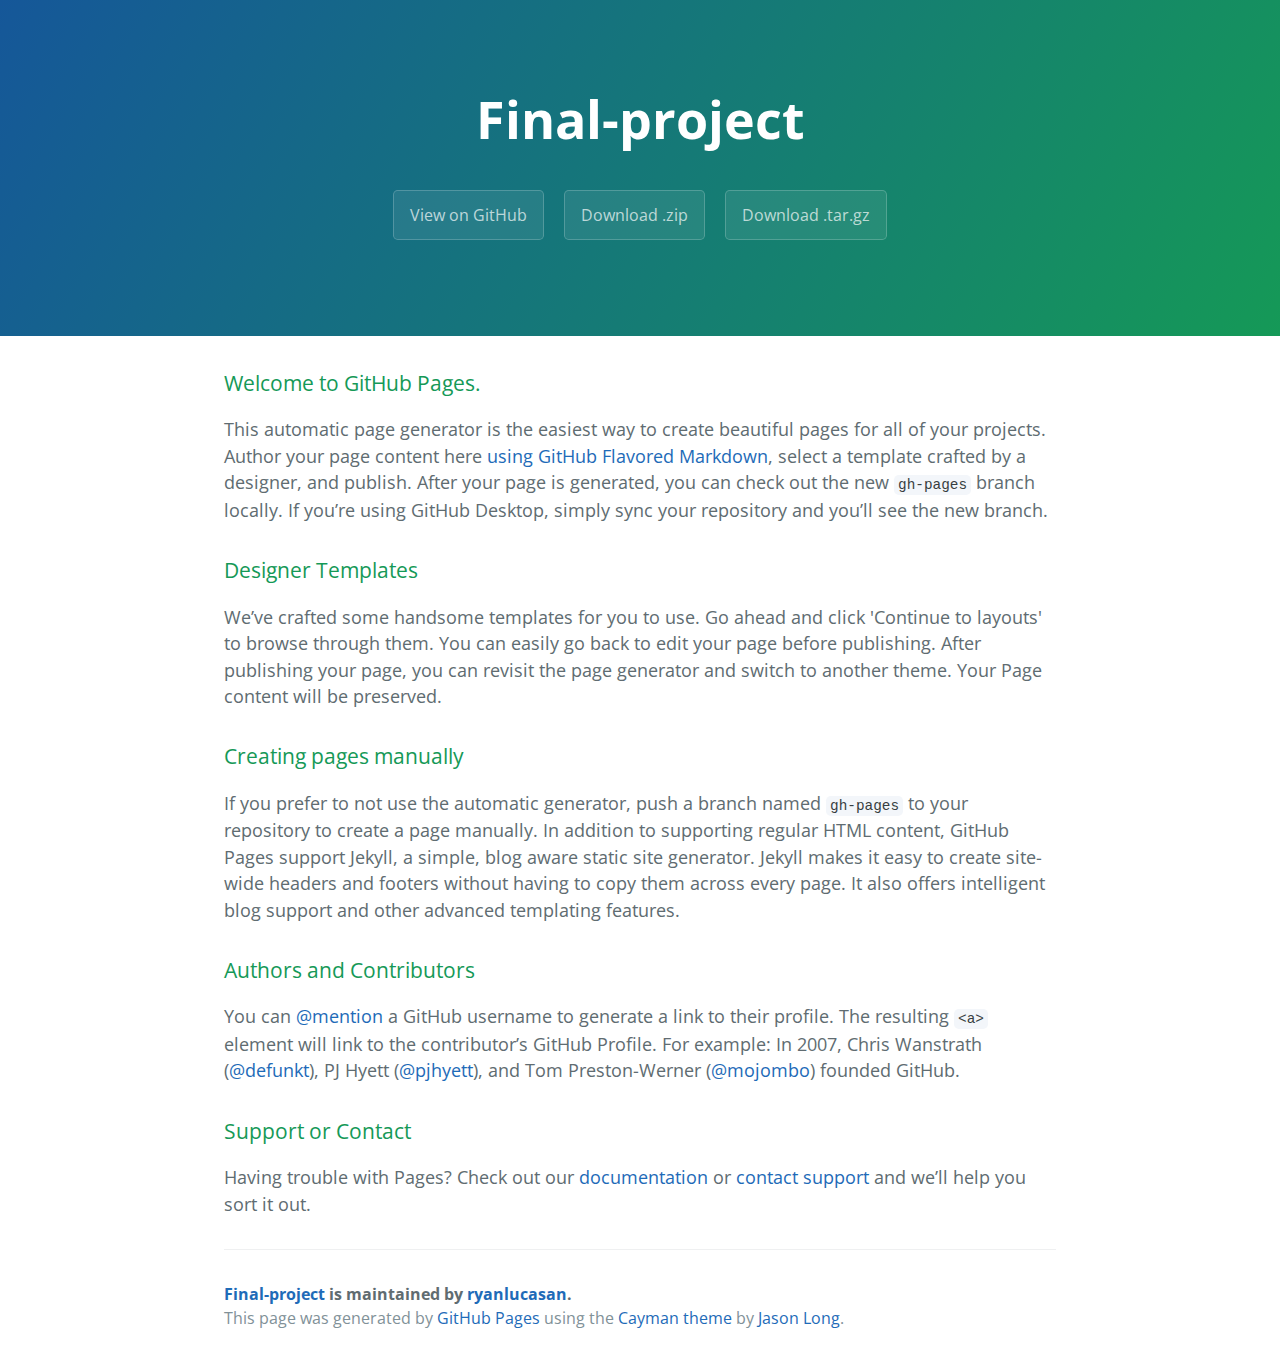
<file: index.html>
<!DOCTYPE html>
<html lang="en-us">
  <head>
    <meta charset="UTF-8">
    <title>Final-project by ryanlucasan</title>
    <meta name="viewport" content="width=device-width, initial-scale=1">
    <link rel="stylesheet" type="text/css" href="stylesheets/normalize.css" media="screen">
    <link href='https://fonts.googleapis.com/css?family=Open+Sans:400,700' rel='stylesheet' type='text/css'>
    <link rel="stylesheet" type="text/css" href="stylesheets/stylesheet.css" media="screen">
    <link rel="stylesheet" type="text/css" href="stylesheets/github-light.css" media="screen">
  </head>
  <body>
    <section class="page-header">
      <h1 class="project-name">Final-project</h1>
      <h2 class="project-tagline"></h2>
      <a href="https://github.com/ryanlucasan/Final-Project" class="btn">View on GitHub</a>
      <a href="https://github.com/ryanlucasan/Final-Project/zipball/master" class="btn">Download .zip</a>
      <a href="https://github.com/ryanlucasan/Final-Project/tarball/master" class="btn">Download .tar.gz</a>
    </section>

    <section class="main-content">
      <h3>
<a id="welcome-to-github-pages" class="anchor" href="#welcome-to-github-pages" aria-hidden="true"><span aria-hidden="true" class="octicon octicon-link"></span></a>Welcome to GitHub Pages.</h3>

<p>This automatic page generator is the easiest way to create beautiful pages for all of your projects. Author your page content here <a href="https://guides.github.com/features/mastering-markdown/">using GitHub Flavored Markdown</a>, select a template crafted by a designer, and publish. After your page is generated, you can check out the new <code>gh-pages</code> branch locally. If you’re using GitHub Desktop, simply sync your repository and you’ll see the new branch.</p>

<h3>
<a id="designer-templates" class="anchor" href="#designer-templates" aria-hidden="true"><span aria-hidden="true" class="octicon octicon-link"></span></a>Designer Templates</h3>

<p>We’ve crafted some handsome templates for you to use. Go ahead and click 'Continue to layouts' to browse through them. You can easily go back to edit your page before publishing. After publishing your page, you can revisit the page generator and switch to another theme. Your Page content will be preserved.</p>

<h3>
<a id="creating-pages-manually" class="anchor" href="#creating-pages-manually" aria-hidden="true"><span aria-hidden="true" class="octicon octicon-link"></span></a>Creating pages manually</h3>

<p>If you prefer to not use the automatic generator, push a branch named <code>gh-pages</code> to your repository to create a page manually. In addition to supporting regular HTML content, GitHub Pages support Jekyll, a simple, blog aware static site generator. Jekyll makes it easy to create site-wide headers and footers without having to copy them across every page. It also offers intelligent blog support and other advanced templating features.</p>

<h3>
<a id="authors-and-contributors" class="anchor" href="#authors-and-contributors" aria-hidden="true"><span aria-hidden="true" class="octicon octicon-link"></span></a>Authors and Contributors</h3>

<p>You can <a href="https://help.github.com/articles/basic-writing-and-formatting-syntax/#mentioning-users-and-teams" class="user-mention">@mention</a> a GitHub username to generate a link to their profile. The resulting <code>&lt;a&gt;</code> element will link to the contributor’s GitHub Profile. For example: In 2007, Chris Wanstrath (<a href="https://github.com/defunkt" class="user-mention">@defunkt</a>), PJ Hyett (<a href="https://github.com/pjhyett" class="user-mention">@pjhyett</a>), and Tom Preston-Werner (<a href="https://github.com/mojombo" class="user-mention">@mojombo</a>) founded GitHub.</p>

<h3>
<a id="support-or-contact" class="anchor" href="#support-or-contact" aria-hidden="true"><span aria-hidden="true" class="octicon octicon-link"></span></a>Support or Contact</h3>

<p>Having trouble with Pages? Check out our <a href="https://help.github.com/pages">documentation</a> or <a href="https://github.com/contact">contact support</a> and we’ll help you sort it out.</p>

      <footer class="site-footer">
        <span class="site-footer-owner"><a href="https://github.com/ryanlucasan/Final-Project">Final-project</a> is maintained by <a href="https://github.com/ryanlucasan">ryanlucasan</a>.</span>

        <span class="site-footer-credits">This page was generated by <a href="https://pages.github.com">GitHub Pages</a> using the <a href="https://github.com/jasonlong/cayman-theme">Cayman theme</a> by <a href="https://twitter.com/jasonlong">Jason Long</a>.</span>
      </footer>

    </section>

  
  </body>
</html>
</file>
<file: stylesheets/stylesheet.css>
* {
  box-sizing: border-box; }

body {
  padding: 0;
  margin: 0;
  font-family: "Open Sans", "Helvetica Neue", Helvetica, Arial, sans-serif;
  font-size: 16px;
  line-height: 1.5;
  color: #606c71; }

a {
  color: #1e6bb8;
  text-decoration: none; }
  a:hover {
    text-decoration: underline; }

.btn {
  display: inline-block;
  margin-bottom: 1rem;
  color: rgba(255, 255, 255, 0.7);
  background-color: rgba(255, 255, 255, 0.08);
  border-color: rgba(255, 255, 255, 0.2);
  border-style: solid;
  border-width: 1px;
  border-radius: 0.3rem;
  transition: color 0.2s, background-color 0.2s, border-color 0.2s; }
  .btn + .btn {
    margin-left: 1rem; }

.btn:hover {
  color: rgba(255, 255, 255, 0.8);
  text-decoration: none;
  background-color: rgba(255, 255, 255, 0.2);
  border-color: rgba(255, 255, 255, 0.3); }

@media screen and (min-width: 64em) {
  .btn {
    padding: 0.75rem 1rem; } }

@media screen and (min-width: 42em) and (max-width: 64em) {
  .btn {
    padding: 0.6rem 0.9rem;
    font-size: 0.9rem; } }

@media screen and (max-width: 42em) {
  .btn {
    display: block;
    width: 100%;
    padding: 0.75rem;
    font-size: 0.9rem; }
    .btn + .btn {
      margin-top: 1rem;
      margin-left: 0; } }

.page-header {
  color: #fff;
  text-align: center;
  background-color: #159957;
  background-image: linear-gradient(120deg, #155799, #159957); }

@media screen and (min-width: 64em) {
  .page-header {
    padding: 5rem 6rem; } }

@media screen and (min-width: 42em) and (max-width: 64em) {
  .page-header {
    padding: 3rem 4rem; } }

@media screen and (max-width: 42em) {
  .page-header {
    padding: 2rem 1rem; } }

.project-name {
  margin-top: 0;
  margin-bottom: 0.1rem; }

@media screen and (min-width: 64em) {
  .project-name {
    font-size: 3.25rem; } }

@media screen and (min-width: 42em) and (max-width: 64em) {
  .project-name {
    font-size: 2.25rem; } }

@media screen and (max-width: 42em) {
  .project-name {
    font-size: 1.75rem; } }

.project-tagline {
  margin-bottom: 2rem;
  font-weight: normal;
  opacity: 0.7; }

@media screen and (min-width: 64em) {
  .project-tagline {
    font-size: 1.25rem; } }

@media screen and (min-width: 42em) and (max-width: 64em) {
  .project-tagline {
    font-size: 1.15rem; } }

@media screen and (max-width: 42em) {
  .project-tagline {
    font-size: 1rem; } }

.main-content :first-child {
  margin-top: 0; }
.main-content img {
  max-width: 100%; }
.main-content h1, .main-content h2, .main-content h3, .main-content h4, .main-content h5, .main-content h6 {
  margin-top: 2rem;
  margin-bottom: 1rem;
  font-weight: normal;
  color: #159957; }
.main-content p {
  margin-bottom: 1em; }
.main-content code {
  padding: 2px 4px;
  font-family: Consolas, "Liberation Mono", Menlo, Courier, monospace;
  font-size: 0.9rem;
  color: #383e41;
  background-color: #f3f6fa;
  border-radius: 0.3rem; }
.main-content pre {
  padding: 0.8rem;
  margin-top: 0;
  margin-bottom: 1rem;
  font: 1rem Consolas, "Liberation Mono", Menlo, Courier, monospace;
  color: #567482;
  word-wrap: normal;
  background-color: #f3f6fa;
  border: solid 1px #dce6f0;
  border-radius: 0.3rem; }
  .main-content pre > code {
    padding: 0;
    margin: 0;
    font-size: 0.9rem;
    color: #567482;
    word-break: normal;
    white-space: pre;
    background: transparent;
    border: 0; }
.main-content .highlight {
  margin-bottom: 1rem; }
  .main-content .highlight pre {
    margin-bottom: 0;
    word-break: normal; }
.main-content .highlight pre, .main-content pre {
  padding: 0.8rem;
  overflow: auto;
  font-size: 0.9rem;
  line-height: 1.45;
  border-radius: 0.3rem; }
.main-content pre code, .main-content pre tt {
  display: inline;
  max-width: initial;
  padding: 0;
  margin: 0;
  overflow: initial;
  line-height: inherit;
  word-wrap: normal;
  background-color: transparent;
  border: 0; }
  .main-content pre code:before, .main-content pre code:after, .main-content pre tt:before, .main-content pre tt:after {
    content: normal; }
.main-content ul, .main-content ol {
  margin-top: 0; }
.main-content blockquote {
  padding: 0 1rem;
  margin-left: 0;
  color: #819198;
  border-left: 0.3rem solid #dce6f0; }
  .main-content blockquote > :first-child {
    margin-top: 0; }
  .main-content blockquote > :last-child {
    margin-bottom: 0; }
.main-content table {
  display: block;
  width: 100%;
  overflow: auto;
  word-break: normal;
  word-break: keep-all; }
  .main-content table th {
    font-weight: bold; }
  .main-content table th, .main-content table td {
    padding: 0.5rem 1rem;
    border: 1px solid #e9ebec; }
.main-content dl {
  padding: 0; }
  .main-content dl dt {
    padding: 0;
    margin-top: 1rem;
    font-size: 1rem;
    font-weight: bold; }
  .main-content dl dd {
    padding: 0;
    margin-bottom: 1rem; }
.main-content hr {
  height: 2px;
  padding: 0;
  margin: 1rem 0;
  background-color: #eff0f1;
  border: 0; }

@media screen and (min-width: 64em) {
  .main-content {
    max-width: 64rem;
    padding: 2rem 6rem;
    margin: 0 auto;
    font-size: 1.1rem; } }

@media screen and (min-width: 42em) and (max-width: 64em) {
  .main-content {
    padding: 2rem 4rem;
    font-size: 1.1rem; } }

@media screen and (max-width: 42em) {
  .main-content {
    padding: 2rem 1rem;
    font-size: 1rem; } }

.site-footer {
  padding-top: 2rem;
  margin-top: 2rem;
  border-top: solid 1px #eff0f1; }

.site-footer-owner {
  display: block;
  font-weight: bold; }

.site-footer-credits {
  color: #819198; }

@media screen and (min-width: 64em) {
  .site-footer {
    font-size: 1rem; } }

@media screen and (min-width: 42em) and (max-width: 64em) {
  .site-footer {
    font-size: 1rem; } }

@media screen and (max-width: 42em) {
  .site-footer {
    font-size: 0.9rem; } }
</file>
<file: stylesheets/github-light.css>
/*
   Copyright 2014 GitHub Inc.

   Licensed under the Apache License, Version 2.0 (the "License");
   you may not use this file except in compliance with the License.
   You may obtain a copy of the License at

       http://www.apache.org/licenses/LICENSE-2.0

   Unless required by applicable law or agreed to in writing, software
   distributed under the License is distributed on an "AS IS" BASIS,
   WITHOUT WARRANTIES OR CONDITIONS OF ANY KIND, either express or implied.
   See the License for the specific language governing permissions and
   limitations under the License.

*/

.pl-c /* comment */ {
  color: #969896;
}

.pl-c1      /* constant, markup.raw, meta.diff.header, meta.module-reference, meta.property-name, support, support.constant, support.variable, variable.other.constant */,
.pl-s .pl-v /* string variable */ {
  color: #0086b3;
}

.pl-e  /* entity */,
.pl-en /* entity.name */ {
  color: #795da3;
}

.pl-s .pl-s1 /* string source */,
.pl-smi      /* storage.modifier.import, storage.modifier.package, storage.type.java, variable.other, variable.parameter.function */ {
  color: #333;
}

.pl-ent /* entity.name.tag */ {
  color: #63a35c;
}

.pl-k /* keyword, storage, storage.type */ {
  color: #a71d5d;
}

.pl-pds              /* punctuation.definition.string, string.regexp.character-class */,
.pl-s                /* string */,
.pl-s .pl-pse .pl-s1 /* string punctuation.section.embedded source */,
.pl-sr               /* string.regexp */,
.pl-sr .pl-cce       /* string.regexp constant.character.escape */,
.pl-sr .pl-sra       /* string.regexp string.regexp.arbitrary-repitition */,
.pl-sr .pl-sre       /* string.regexp source.ruby.embedded */ {
  color: #183691;
}

.pl-v /* variable */ {
  color: #ed6a43;
}

.pl-id /* invalid.deprecated */ {
  color: #b52a1d;
}

.pl-ii /* invalid.illegal */ {
  background-color: #b52a1d;
  color: #f8f8f8;
}

.pl-sr .pl-cce /* string.regexp constant.character.escape */ {
  color: #63a35c;
  font-weight: bold;
}

.pl-ml /* markup.list */ {
  color: #693a17;
}

.pl-mh        /* markup.heading */,
.pl-mh .pl-en /* markup.heading entity.name */,
.pl-ms        /* meta.separator */ {
  color: #1d3e81;
  font-weight: bold;
}

.pl-mq /* markup.quote */ {
  color: #008080;
}

.pl-mi /* markup.italic */ {
  color: #333;
  font-style: italic;
}

.pl-mb /* markup.bold */ {
  color: #333;
  font-weight: bold;
}

.pl-md /* markup.deleted, meta.diff.header.from-file */ {
  background-color: #ffecec;
  color: #bd2c00;
}

.pl-mi1 /* markup.inserted, meta.diff.header.to-file */ {
  background-color: #eaffea;
  color: #55a532;
}

.pl-mdr /* meta.diff.range */ {
  color: #795da3;
  font-weight: bold;
}

.pl-mo /* meta.output */ {
  color: #1d3e81;
}
</file>
